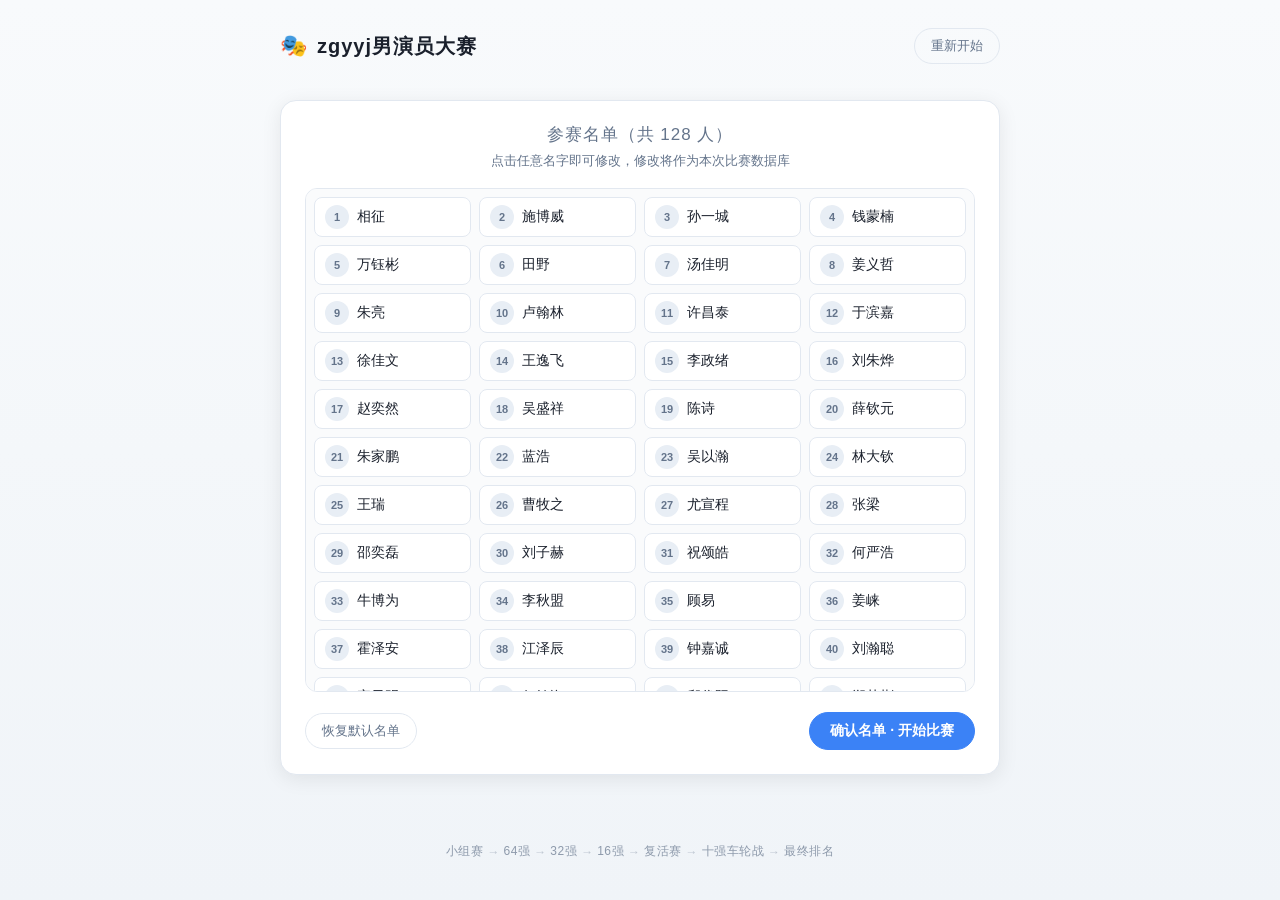
<file: index.html>
<!DOCTYPE html>
<html lang="zh-CN">
<head>
  <meta charset="UTF-8" />
  <meta name="viewport" content="width=device-width, initial-scale=1.0" />
  <title>zgyyj男演员大赛</title>
  <link rel="stylesheet" href="style.css?v=6" />
</head>
<body>
  <div class="app">
    <header class="topbar">
      <div class="brand">
        <span class="logo">🎭</span>
        <h1>zgyyj男演员大赛</h1>
      </div>
      <button id="restartBtn" class="ghost-btn" title="重新随机分组">重新开始</button>
    </header>

    <main id="stage" class="stage"></main>

    <footer class="footer">
      <div class="stages">
        <span class="stage-item">小组赛</span>
        <span class="stage-sep">→</span>
        <span class="stage-item">64强</span>
        <span class="stage-sep">→</span>
        <span class="stage-item">32强</span>
        <span class="stage-sep">→</span>
        <span class="stage-item">16强</span>
        <span class="stage-sep">→</span>
        <span class="stage-item">复活赛</span>
        <span class="stage-sep">→</span>
        <span class="stage-item">十强车轮战</span>
        <span class="stage-sep">→</span>
        <span class="stage-item">最终排名</span>
      </div>
    </footer>
  </div>

  <script src="app.js?v=7"></script>
</body>
</html>
</file>
<file: style.css>
:root {
  --bg: #f0f4f8;
  --bg-soft: #e8eef5;
  --card: #ffffff;
  --card-2: #fafbfc;
  --text: #1a202c;
  --muted: #64748b;
  --accent: #3b82f6;
  --accent-2: #6366f1;
  --good: #10b981;
  --good-bg: rgba(16, 185, 129, 0.12);
  --line: #e2e8f0;
  --radius: 16px;
  --shadow: 0 4px 20px rgba(0, 0, 0, 0.08);
}

* { box-sizing: border-box; }

html, body {
  margin: 0;
  padding: 0;
  min-height: 100%;
}

body {
  background: linear-gradient(180deg, #f8fafc 0%, #f0f4f8 100%) fixed;
  color: var(--text);
  font-family: "PingFang SC", "Microsoft YaHei", -apple-system, BlinkMacSystemFont, "Segoe UI", Roboto, sans-serif;
  -webkit-font-smoothing: antialiased;
  display: flex;
  justify-content: center;
}

.app {
  width: 100%;
  max-width: 760px;
  padding: 28px 20px 40px;
  display: flex;
  flex-direction: column;
  min-height: 100vh;
}

/* Top bar */
.topbar {
  display: flex;
  align-items: center;
  justify-content: space-between;
  margin-bottom: 24px;
}

.brand {
  display: flex;
  align-items: center;
  gap: 10px;
}

.logo {
  font-size: 22px;
}

.brand h1 {
  font-size: 20px;
  margin: 0;
  letter-spacing: 1px;
  font-weight: 700;
}

.ghost-btn {
  background: transparent;
  border: 1px solid var(--line);
  color: var(--muted);
  padding: 8px 16px;
  border-radius: 999px;
  font-size: 13px;
  cursor: pointer;
  transition: all 0.2s ease;
}

.ghost-btn:hover {
  border-color: var(--accent);
  color: var(--text);
  background: rgba(59, 130, 246, 0.08);
}

/* Stage */
.stage {
  flex: 1;
  display: flex;
  flex-direction: column;
  gap: 20px;
}

/* Round header */
.round-head {
  position: relative;
  display: flex;
  flex-direction: column;
  gap: 12px;
}

.pick-counter {
  display: flex;
  justify-content: space-between;
  align-items: center;
  width: 112px;
  flex-shrink: 0;
  padding: 6px 14px;
  background: #ffffff;
  color: #1d4ed8;
  border: 1px solid #3b82f6;
  border-radius: 999px;
  font-size: 14px;
  font-weight: 600;
  letter-spacing: 0.5px;
  box-sizing: border-box;
}

.counter-wrap {
  display: flex;
  justify-content: center;
  margin: 0 0 18px;
}

.pc-num {
  flex: 1;
  text-align: center;
  font-variant-numeric: tabular-nums;
}

.round-meta {
  display: flex;
  align-items: center;
  justify-content: space-between;
  font-size: 14px;
  color: var(--muted);
}

.round-tag {
  display: inline-flex;
  align-items: center;
  gap: 8px;
  background: linear-gradient(135deg, rgba(59, 130, 246, 0.12), rgba(99, 102, 241, 0.12));
  border: 1px solid rgba(59, 130, 246, 0.25);
  color: var(--text);
  padding: 6px 14px;
  border-radius: 999px;
  font-size: 13px;
  font-weight: 600;
  letter-spacing: 1px;
}

.progress {
  height: 6px;
  background: var(--bg-soft);
  border-radius: 999px;
  overflow: hidden;
}

.progress > span {
  display: block;
  height: 100%;
  background: linear-gradient(90deg, var(--accent), var(--accent-2));
  border-radius: 999px;
  transition: width 0.35s ease;
}

/* Match card */
.card {
  background: var(--card);
  border: 1px solid var(--line);
  border-radius: var(--radius);
  box-shadow: var(--shadow);
  padding: 26px 22px;
}

.card-title {
  text-align: center;
  font-size: 17px;
  color: var(--muted);
  margin: 0 0 6px;
  letter-spacing: 1px;
}

.card-sub {
  text-align: center;
  font-size: 12px;
  color: var(--muted);
  margin: 0 0 22px;
  opacity: 0.7;
}

.choices {
  display: grid;
  grid-template-columns: 1fr 1fr;
  gap: 14px;
}

.choice {
  position: relative;
  background: var(--card-2);
  border: 1px solid var(--line);
  border-radius: 12px;
  padding: 28px 16px;
  color: var(--text);
  font-size: 20px;
  font-weight: 600;
  letter-spacing: 2px;
  cursor: pointer;
  transition: transform 0.15s ease, border-color 0.2s ease, background 0.2s ease, box-shadow 0.2s ease;
  text-align: center;
  min-height: 84px;
  display: flex;
  align-items: center;
  justify-content: center;
  outline: none;
  -webkit-tap-highlight-color: transparent;
}

.choice:focus,
.choice:focus-visible {
  outline: none;
}

.choice:hover {
  border-color: var(--accent);
  background: rgba(59, 130, 246, 0.06);
  transform: translateY(-2px);
  box-shadow: 0 6px 16px rgba(59, 130, 246, 0.12);
}

/* 新卡片渲染后先禁用 hover，避免鼠标停留位置残留蓝色 hover 框；
   鼠标真正移动后才恢复 hover 反馈 */
body.freeze-hover .choice:hover {
  border-color: var(--line);
  background: var(--card-2);
  transform: none;
  box-shadow: none;
}

body.freeze-hover .revival-chip:hover {
  border-color: var(--line);
  background: #fff;
}

/* freeze-hover 下已选中状态不能被 hover 覆盖 */
body.freeze-hover .revival-chip.selected:hover {
  border-color: var(--accent);
  background: rgba(59, 130, 246, 0.12);
  color: var(--accent);
  font-weight: 600;
}

.choice:active {
  transform: translateY(0);
}

.choice.selected {
  border-color: var(--accent);
  background: rgba(59, 130, 246, 0.12);
  color: var(--accent);
  cursor: default;
  transform: none;
  box-shadow: none;
}

.choice .seed {
  position: absolute;
  top: 8px;
  left: 10px;
  font-size: 11px;
  color: var(--muted);
  font-weight: 400;
  letter-spacing: 0;
}

/* Advanced list */
.advanced {
  background: var(--card);
  border: 1px solid var(--line);
  border-radius: 12px;
  padding: 14px 16px;
  box-shadow: var(--shadow);
}

.advanced-label {
  font-size: 12px;
  color: var(--muted);
  margin-bottom: 10px;
  letter-spacing: 1px;
}

.chips {
  display: flex;
  flex-wrap: wrap;
  gap: 8px;
}

.chip {
  background: var(--good-bg);
  border: 1px solid rgba(16, 185, 129, 0.25);
  color: #059669;
  font-size: 13px;
  padding: 4px 12px;
  border-radius: 999px;
}

/* 最终结果页：领奖台 */
.final-card {
  padding: 26px 20px 22px;
}

.final-title {
  text-align: center;
  font-size: 22px;
  margin: 0 0 24px;
  font-weight: 700;
}

.podium {
  display: flex;
  justify-content: center;
  align-items: flex-end;
  gap: 10px;
  margin: 0 auto 22px;
  max-width: 460px;
}

.podium-place {
  display: flex;
  flex-direction: column;
  align-items: center;
  flex: 1;
  min-width: 0;
}

.podium-medal {
  font-size: 28px;
  line-height: 1;
  margin-bottom: 4px;
}

.podium-name {
  font-size: 14px;
  font-weight: 600;
  color: var(--text);
  text-align: center;
  margin-bottom: 8px;
  word-break: break-all;
  line-height: 1.3;
  min-height: 2.6em;
  display: flex;
  align-items: center;
  justify-content: center;
}

.podium-block {
  display: flex;
  align-items: center;
  justify-content: center;
  width: 100%;
  border-radius: 10px 10px 0 0;
  font-size: 26px;
  font-weight: 700;
  color: #fff;
  font-variant-numeric: tabular-nums;
}

.podium-h1 { height: 120px; background: linear-gradient(180deg, #fbbf24, #f59e0b); }
.podium-h2 { height: 92px;  background: linear-gradient(180deg, #cbd5e1, #94a3b8); }
.podium-h3 { height: 72px;  background: linear-gradient(180deg, #fb923c, #ea580c); }

.place-1 .podium-name {
  color: #d97706;
  font-size: 15px;
}

/* 第 4-8 名列表 */
.podium-rest {
  display: flex;
  flex-direction: column;
  gap: 8px;
  max-width: 420px;
  margin: 0 auto;
}

.rest-item {
  display: flex;
  align-items: center;
  gap: 12px;
  background: var(--card-2);
  border: 1px solid var(--line);
  border-radius: 10px;
  padding: 10px 14px;
}

.rest-rank {
  flex-shrink: 0;
  width: 26px;
  height: 26px;
  display: inline-flex;
  align-items: center;
  justify-content: center;
  background: var(--bg-soft);
  color: var(--muted);
  border-radius: 50%;
  font-size: 13px;
  font-weight: 600;
  font-variant-numeric: tabular-nums;
}

.rest-name {
  font-size: 14px;
  font-weight: 500;
  color: var(--text);
}

@media (max-width: 480px) {
  .podium { gap: 6px; }
  .podium-medal { font-size: 22px; }
  .podium-name { font-size: 12px; min-height: 2.4em; }
  .podium-block { font-size: 20px; }
  .podium-h1 { height: 92px; }
  .podium-h2 { height: 72px; }
  .podium-h3 { height: 58px; }
  .final-title { font-size: 19px; }
}

/* Footer */
.footer {
  text-align: center;
  color: var(--muted);
  font-size: 12px;
  margin-top: 28px;
  opacity: 0.7;
}

.stages {
  display: flex;
  align-items: center;
  justify-content: center;
  flex-wrap: nowrap;
  gap: 4px;
  white-space: nowrap;
}

.stage-item {
  color: var(--muted);
  font-size: 12px;
  font-weight: 500;
  letter-spacing: 0.5px;
}

.stage-sep {
  color: var(--muted);
  font-size: 12px;
  opacity: 0.5;
}

/* Enter animation */
.card, .advanced {
  animation: rise 0.3s ease;
}

@keyframes rise {
  from { opacity: 0; transform: translateY(8px); }
  to { opacity: 1; transform: translateY(0); }
}

@media (max-width: 480px) {
  .choice { font-size: 17px; padding: 22px 10px; min-height: 72px; }
  .bf-col { min-width: 72px; }
  .bf-center { min-width: 110px; padding: 12px; }
  .bf-match .bf-p { padding: 6px 8px; font-size: 12px; }
  .bf-match.group .bf-p { font-size: 10px; padding: 2px 1px; }
  .bf-champion { font-size: 16px; }
  .brand h1 { font-size: 17px; }
}

/* ===== 名单编辑系统 ===== */
.roster-box {
  max-width: 880px;
  width: 100%;
  margin: 12px auto 24px;
  padding: 22px 24px 24px;
}

.roster-tip {
  text-align: center;
  color: var(--muted);
  font-size: 13px;
  margin: 4px 0 18px;
}

.roster-list {
  display: grid;
  grid-template-columns: repeat(auto-fill, minmax(150px, 1fr));
  gap: 8px;
  max-height: 56vh;
  overflow-y: auto;
  padding: 8px;
  background: var(--card-2);
  border: 1px solid var(--line);
  border-radius: 12px;
}

.roster-item {
  display: flex;
  align-items: center;
  gap: 8px;
  background: #fff;
  border: 1px solid var(--line);
  border-radius: 8px;
  padding: 7px 10px;
  transition: border-color 0.15s ease, box-shadow 0.15s ease;
}

.roster-item:hover {
  border-color: var(--accent);
  box-shadow: 0 1px 6px rgba(59, 130, 246, 0.15);
}

.roster-idx {
  flex-shrink: 0;
  width: 24px;
  height: 24px;
  display: inline-flex;
  align-items: center;
  justify-content: center;
  background: var(--bg-soft);
  color: var(--muted);
  border-radius: 50%;
  font-size: 11px;
  font-weight: 600;
}

.roster-name {
  flex: 1;
  cursor: pointer;
  font-size: 14px;
  color: var(--text);
  outline: none;
  min-width: 0;
  overflow: hidden;
  text-overflow: ellipsis;
  white-space: nowrap;
}

.roster-input {
  flex: 1;
  min-width: 0;
  font-size: 14px;
  font-family: inherit;
  padding: 3px 6px;
  border: 1px solid var(--accent);
  border-radius: 6px;
  outline: none;
  color: var(--text);
  background: #fff;
}

.roster-actions {
  display: flex;
  justify-content: space-between;
  align-items: center;
  gap: 12px;
  margin-top: 20px;
  flex-wrap: wrap;
}

.primary-btn {
  background: var(--accent);
  border: 1px solid var(--accent);
  color: #fff;
  padding: 9px 20px;
  border-radius: 999px;
  font-size: 14px;
  font-weight: 600;
  cursor: pointer;
  transition: all 0.2s ease;
}

.primary-btn:hover {
  background: var(--accent-2);
  border-color: var(--accent-2);
}

@media (max-width: 600px) {
  .roster-list {
    grid-template-columns: repeat(auto-fill, minmax(120px, 1fr));
  }
  .roster-actions { justify-content: center; }
}

/* ===== 复活赛页面 ===== */
.revival-card {
  padding: 22px 20px 24px;
}

.revival-finalists {
  margin-bottom: 18px;
}

.revival-counter-row {
  display: flex;
  align-items: center;
  justify-content: space-between;
  gap: 12px;
  margin: 0 0 14px;
}

.revival-list {
  max-height: 50vh;
  overflow-y: auto;
  padding: 12px 10px;
  background: var(--card-2);
  border: 1px solid var(--line);
  border-radius: 12px;
  margin: 4px 0 8px;
}

.revival-group-label {
  font-size: 12px;
  font-weight: 600;
  color: var(--muted);
  letter-spacing: 1px;
  margin: 10px 0 6px;
  padding-left: 2px;
}

.revival-group-label:first-child {
  margin-top: 0;
}

.revival-chip {
  background: #fff;
  border: 1px solid var(--line);
  color: var(--text);
  font-size: 13px;
  padding: 5px 12px;
  border-radius: 999px;
  cursor: pointer;
  transition: all 0.15s ease;
  user-select: none;
}

.revival-chip:hover {
  border-color: var(--accent);
  background: rgba(59, 130, 246, 0.06);
}

.revival-chip.selected {
  background: rgba(59, 130, 246, 0.12);
  border-color: var(--accent);
  color: var(--accent);
  font-weight: 600;
}

/* 已晋级八强（不可点击） */
.revival-chip.locked {
  background: var(--good-bg);
  border-color: rgba(16, 185, 129, 0.25);
  color: #059669;
  cursor: default;
}

/* 虚影复活占位 */
.revival-chip.ghost-slot {
  background: transparent;
  border: 1px dashed var(--line);
  color: var(--muted);
  opacity: 0.5;
  cursor: default;
}

.revival-chip.ghost-slot.ghost-filled {
  border-style: dashed;
  border-color: var(--accent);
  color: var(--accent);
  opacity: 0.7;
  font-weight: 600;
}

/* ===== 冠军页操作按钮 ===== */
.champion-actions {
  text-align: center;
  margin-top: 18px;
  display: flex;
  gap: 10px;
  justify-content: center;
  flex-wrap: wrap;
}

/* ===== 页面内确认弹窗 ===== */
.modal-mask {
  position: fixed;
  inset: 0;
  background: rgba(15, 23, 42, 0.45);
  backdrop-filter: blur(2px);
  -webkit-backdrop-filter: blur(2px);
  display: flex;
  align-items: center;
  justify-content: center;
  padding: 16px;
  z-index: 9999;
  animation: modalFade 0.18s ease;
}

@keyframes modalFade {
  from { opacity: 0; }
  to { opacity: 1; }
}

.modal {
  width: 100%;
  max-width: 380px;
  background: #fff;
  border-radius: 14px;
  padding: 22px 20px 18px;
  box-shadow: 0 12px 40px rgba(0, 0, 0, 0.22);
  animation: modalPop 0.2s ease;
}

@keyframes modalPop {
  from { opacity: 0; transform: translateY(12px) scale(0.96); }
  to { opacity: 1; transform: translateY(0) scale(1); }
}

.modal-msg {
  margin: 0 0 18px;
  font-size: 15px;
  line-height: 1.5;
  color: var(--text);
  text-align: center;
  word-break: break-word;
}

.modal-actions {
  display: flex;
  gap: 10px;
  justify-content: center;
}

.modal-actions .ghost-btn,
.modal-actions .primary-btn {
  flex: 1;
  min-width: 96px;
  padding: 10px 14px;
  font-size: 14px;
}

/* 手机端适配 */
@media (max-width: 480px) {
  .modal {
    max-width: 100%;
    padding: 18px 16px 14px;
  }
  .modal-msg { font-size: 14px; margin-bottom: 14px; }
  .modal-actions { gap: 8px; }
  .modal-actions .ghost-btn,
  .modal-actions .primary-btn {
    min-width: 0;
    padding: 10px 8px;
    font-size: 13px;
  }
}
</file>
